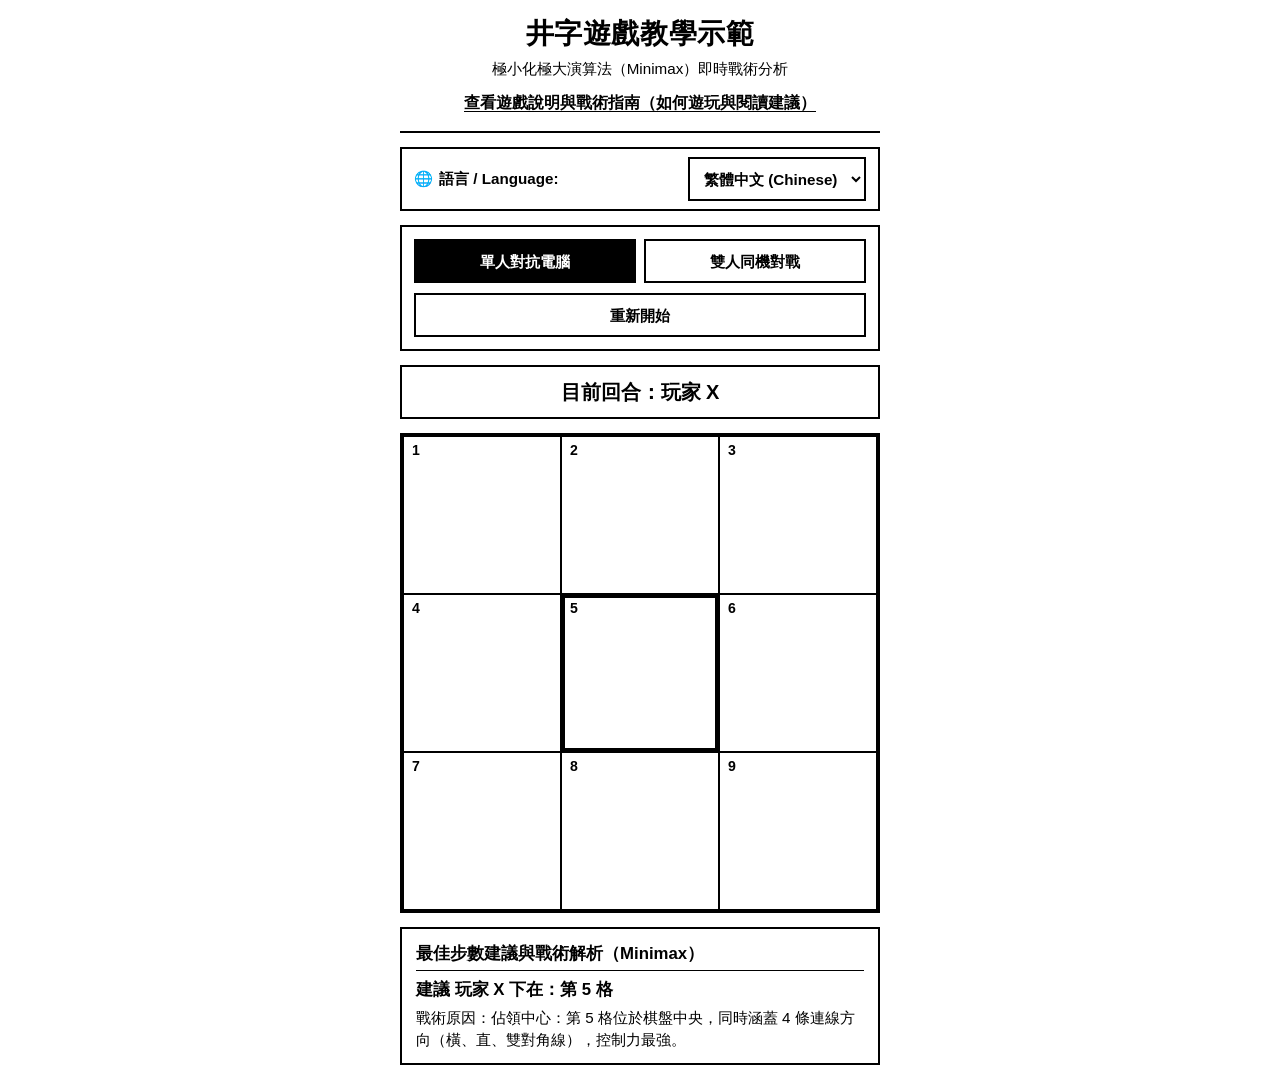
<file: index.html>
<!DOCTYPE html>
<html lang="zh-Hant">
<head>
  <meta charset="UTF-8" />
  <meta name="viewport" content="width=device-width, initial-scale=1.0, viewport-fit=cover" />
  <title id="page-title">井字遊戲教學示範（Tic-Tac-Toe）</title>
  <link rel="stylesheet" href="style.css" />
</head>
<body>
  <main class="container">
    <header>
      <h1 id="header-title">井字遊戲教學示範</h1>
      <p class="subtitle" id="header-subtitle">極小化極大演算法（Minimax）即時戰術分析</p>
      <div class="help-link-wrapper">
        <a href="help.html" id="help-link" class="help-link">查看遊戲說明與戰術指南（如何遊玩與閱讀建議）</a>
      </div>
    </header>

    <section class="lang-bar" aria-label="語言切換 / Language Selection">
      <label for="lang-select" class="lang-label" id="lang-label">
        <span aria-hidden="true">🌐</span> 語言 / Language:
      </label>
      <select id="lang-select" class="lang-select" aria-labelledby="lang-label">
        <option value="zh-Hant">繁體中文 (Chinese)</option>
        <option value="en">English</option>
        <option value="ja">日本語 (Japanese)</option>
        <option value="id">Bahasa Indonesia</option>
      </select>
    </section>

    <section class="controls" aria-label="遊戲控制面板">
      <div class="mode-group" role="group" aria-label="對戰模式選擇" id="mode-group">
        <button type="button" id="mode-pve" class="active" aria-pressed="true">
          單人對抗電腦
        </button>
        <button type="button" id="mode-pvp" aria-pressed="false">
          雙人同機對戰
        </button>
      </div>
      <button type="button" id="restart-btn">重新開始</button>
    </section>

    <section id="status-display" class="status-box" aria-live="polite">
      目前回合：玩家 X
    </section>

    <section class="board" id="board" role="grid" aria-label="井字遊戲棋盤（格子編號 1 至 9）">
      <button type="button" class="cell" data-index="0" aria-label="第 1 格，空白">
        <span class="cell-number">1</span>
        <span class="cell-mark"></span>
      </button>
      <button type="button" class="cell" data-index="1" aria-label="第 2 格，空白">
        <span class="cell-number">2</span>
        <span class="cell-mark"></span>
      </button>
      <button type="button" class="cell" data-index="2" aria-label="第 3 格，空白">
        <span class="cell-number">3</span>
        <span class="cell-mark"></span>
      </button>
      <button type="button" class="cell" data-index="3" aria-label="第 4 格，空白">
        <span class="cell-number">4</span>
        <span class="cell-mark"></span>
      </button>
      <button type="button" class="cell" data-index="4" aria-label="第 5 格，空白">
        <span class="cell-number">5</span>
        <span class="cell-mark"></span>
      </button>
      <button type="button" class="cell" data-index="5" aria-label="第 6 格，空白">
        <span class="cell-number">6</span>
        <span class="cell-mark"></span>
      </button>
      <button type="button" class="cell" data-index="6" aria-label="第 7 格，空白">
        <span class="cell-number">7</span>
        <span class="cell-mark"></span>
      </button>
      <button type="button" class="cell" data-index="7" aria-label="第 8 格，空白">
        <span class="cell-number">8</span>
        <span class="cell-mark"></span>
      </button>
      <button type="button" class="cell" data-index="8" aria-label="第 9 格，空白">
        <span class="cell-number">9</span>
        <span class="cell-mark"></span>
      </button>
    </section>

    <section class="advisor-box" id="advisor-box" aria-live="polite">
      <div class="advisor-title" id="advisor-title">最佳步數建議與戰術解析（Minimax）</div>
      <div class="advisor-move" id="advisor-move">建議下在第 5 格</div>
      <div class="advisor-reason" id="advisor-reason">
        戰術原因：佔領中心（第 5 格涵蓋 4 條連線方向，控制力最強）。
      </div>
    </section>
  </main>

  <script src="script.js"></script>
</body>
</html>
</file>
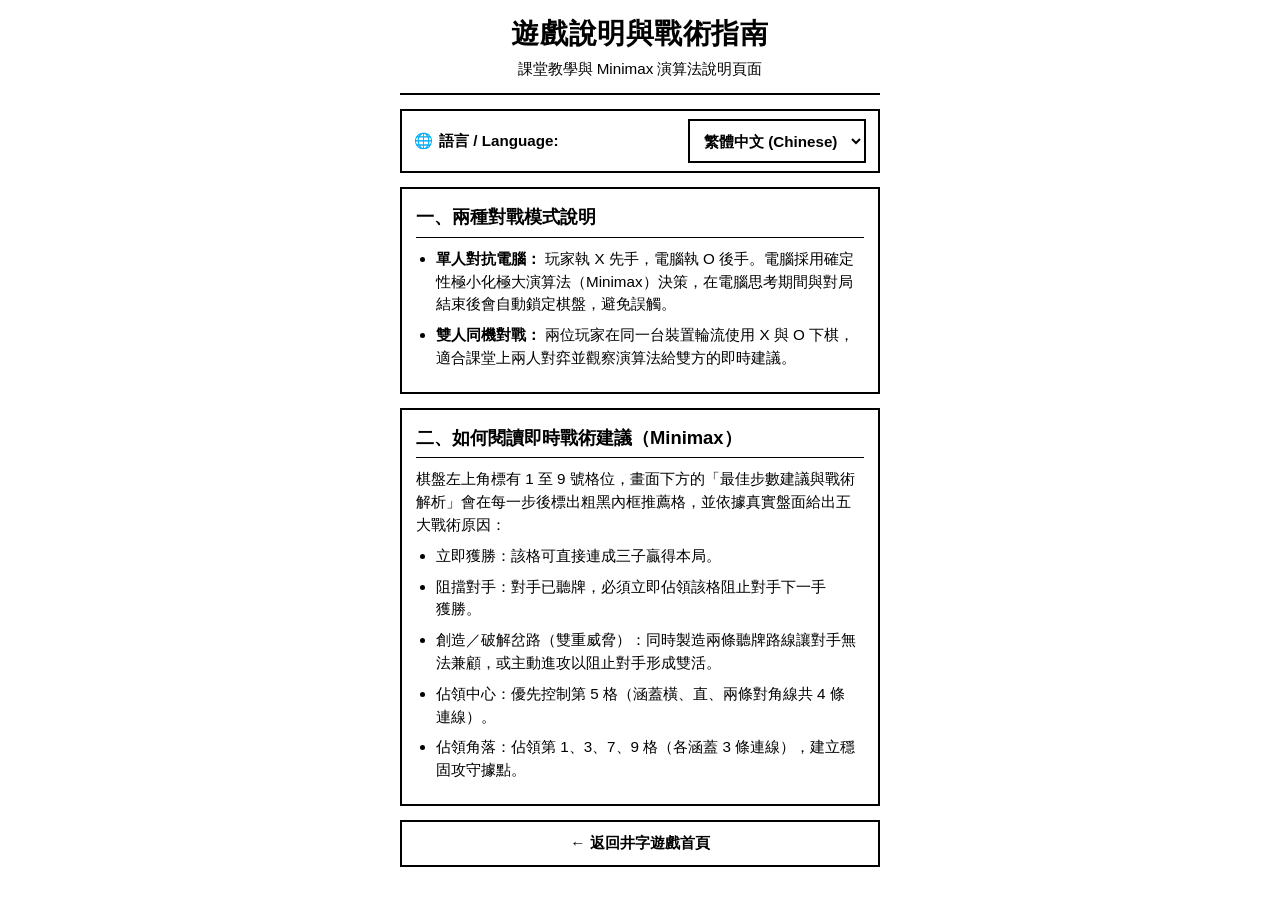
<file: help.html>
<!DOCTYPE html>
<html lang="zh-Hant">
<head>
  <meta charset="UTF-8" />
  <meta name="viewport" content="width=device-width, initial-scale=1.0, viewport-fit=cover" />
  <title id="page-title">遊戲說明與戰術指南 — 井字遊戲教學示範</title>
  <link rel="stylesheet" href="style.css" />
</head>
<body>
  <main class="container">
    <header>
      <h1 id="header-title">遊戲說明與戰術指南</h1>
      <p class="subtitle" id="header-subtitle">課堂教學與 Minimax 演算法說明頁面</p>
    </header>

    <section class="lang-bar" aria-label="語言切換 / Language Selection">
      <label for="lang-select" class="lang-label" id="lang-label">
        <span aria-hidden="true">🌐</span> 語言 / Language:
      </label>
      <select id="lang-select" class="lang-select" aria-labelledby="lang-label">
        <option value="zh-Hant">繁體中文 (Chinese)</option>
        <option value="en">English</option>
        <option value="ja">日本語 (Japanese)</option>
        <option value="id">Bahasa Indonesia</option>
      </select>
    </section>

    <section class="help-section" aria-label="對戰模式說明" id="sec-modes">
      <h2 id="sec1-title">一、兩種對戰模式說明</h2>
      <ul>
        <li>
          <strong id="mode-pve-title">單人對抗電腦：</strong>
          <span id="mode-pve-desc">玩家執 <code>X</code> 先手，電腦執 <code>O</code> 後手。電腦採用確定性極小化極大演算法（Minimax）決策，在電腦思考期間與對局結束後會自動鎖定棋盤，避免誤觸。</span>
        </li>
        <li>
          <strong id="mode-pvp-title">雙人同機對戰：</strong>
          <span id="mode-pvp-desc">兩位玩家在同一台裝置輪流使用 <code>X</code> 與 <code>O</code> 下棋，適合課堂上兩人對弈並觀察演算法給雙方的即時建議。</span>
        </li>
      </ul>
    </section>

    <section class="help-section" aria-label="如何閱讀戰術建議" id="sec-tactics">
      <h2 id="sec2-title">二、如何閱讀即時戰術建議（Minimax）</h2>
      <p id="sec2-intro" style="margin-bottom: 8px;">
        棋盤左上角標有 <strong>1 至 9 號</strong>格位，畫面下方的「最佳步數建議與戰術解析」會在每一步後標出粗黑內框推薦格，並依據真實盤面給出五大戰術原因：
      </p>
      <ul>
        <li id="tactic-win"><strong>立即獲勝</strong>：該格可直接連成三子贏得本局。</li>
        <li id="tactic-block"><strong>阻擋對手</strong>：對手已聽牌，必須立即佔領該格阻止對手下一手獲勝。</li>
        <li id="tactic-fork"><strong>創造／破解岔路（雙重威脅）</strong>：同時製造兩條聽牌路線讓對手無法兼顧，或主動進攻以阻止對手形成雙活。</li>
        <li id="tactic-center"><strong>佔領中心</strong>：優先控制第 5 格（涵蓋橫、直、兩條對角線共 4 條連線）。</li>
        <li id="tactic-corner"><strong>佔領角落</strong>：佔領第 1、3、7、9 格（各涵蓋 3 條連線），建立穩固攻守據點。</li>
      </ul>
    </section>

    <a class="nav-link" href="index.html" id="back-link">← 返回井字遊戲首頁</a>
  </main>

  <script>
    (() => {
      const HELP_TRANSLATIONS = {
        'zh-Hant': {
          pageTitle: '遊戲說明與戰術指南 — 井字遊戲教學示範',
          headerTitle: '遊戲說明與戰術指南',
          headerSubtitle: '課堂教學與 Minimax 演算法說明頁面',
          langLabel: '語言 / Language:',
          sec1Title: '一、兩種對戰模式說明',
          modePveTitle: '單人對抗電腦：',
          modePveDesc: '玩家執 X 先手，電腦執 O 後手。電腦採用確定性極小化極大演算法（Minimax）決策，在電腦思考期間與對局結束後會自動鎖定棋盤，避免誤觸。',
          modePvpTitle: '雙人同機對戰：',
          modePvpDesc: '兩位玩家在同一台裝置輪流使用 X 與 O 下棋，適合課堂上兩人對弈並觀察演算法給雙方的即時建議。',
          sec2Title: '二、如何閱讀即時戰術建議（Minimax）',
          sec2Intro: '棋盤左上角標有 1 至 9 號格位，畫面下方的「最佳步數建議與戰術解析」會在每一步後標出粗黑內框推薦格，並依據真實盤面給出五大戰術原因：',
          tacticWin: '立即獲勝：該格可直接連成三子贏得本局。',
          tacticBlock: '阻擋對手：對手已聽牌，必須立即佔領該格阻止對手下一手獲勝。',
          tacticFork: '創造／破解岔路（雙重威脅）：同時製造兩條聽牌路線讓對手無法兼顧，或主動進攻以阻止對手形成雙活。',
          tacticCenter: '佔領中心：優先控制第 5 格（涵蓋橫、直、兩條對角線共 4 條連線）。',
          tacticCorner: '佔領角落：佔領第 1、3、7、9 格（各涵蓋 3 條連線），建立穩固攻守據點。',
          backLink: '← 返回井字遊戲首頁',
        },
        'en': {
          pageTitle: 'Game Instructions & Tactical Guide — Tic-Tac-Toe Classroom Demo',
          headerTitle: 'Game Instructions & Tactical Guide',
          headerSubtitle: 'Classroom Tutorial & Minimax Algorithm Guide',
          langLabel: 'Language:',
          sec1Title: '1. Game Modes Explanation',
          modePveTitle: '1 Player vs Computer: ',
          modePveDesc: 'Player plays X first, Computer plays O second. The computer uses a deterministic Minimax algorithm. The board locks during computer turns and after game over to prevent accidental clicks.',
          modePvpTitle: '2 Players (Pass & Play): ',
          modePvpDesc: 'Two players take turns on the same device using X and O, perfect for classroom demonstrations and observing the Minimax advisor for both sides.',
          sec2Title: '2. How to Read Real-time Tactical Advice (Minimax)',
          sec2Intro: 'Cells are numbered 1 to 9 in the top-left corner. The tactical analysis panel highlights the recommended cell with a bold inner border and provides truthful explanations based on 5 tactical categories:',
          tacticWin: 'Immediate Win: Completes 3-in-a-row to win immediately.',
          tacticBlock: 'Block Opponent: Opponent threatens to win; you must occupy that cell to block them.',
          tacticFork: 'Create / Prevent Fork (Double Threat): Creates two winning paths at once, or actively stops the opponent from setting up a double threat.',
          tacticCenter: 'Take the Center: Controls cell 5 (covering 4 winning lines across rows, columns, and diagonals).',
          tacticCorner: 'Take a Corner: Secures cells 1, 3, 7, or 9 (covering 3 lines each) to establish a solid foundation.',
          backLink: '← Back to Tic-Tac-Toe Home',
        },
        'ja': {
          pageTitle: 'ゲーム説明と戦術ガイド — 三目並べ学習デモ',
          headerTitle: 'ゲーム説明と戦術ガイド',
          headerSubtitle: '授業用チュートリアルと Minimax アルゴリズム解説',
          langLabel: '言語 / Language:',
          sec1Title: '1. 2つの対戦モードの説明',
          modePveTitle: '1人プレイ（vs コンピュータ）：',
          modePveDesc: 'プレイヤーが X（先手）、コンピュータが O（後手）を担当します。コンピュータは確定的なミニマックス法（Minimax）を用いて思考します。思考中および終局後は誤操作防止のため盤面がロックされます。',
          modePvpTitle: '2人プレイ（交互に対局）：',
          modePvpDesc: '1台の端末で2人のプレイヤーが交互に X と O を打って対戦します。授業での対戦や、双方へのリアルタイムAI助言を観察するのに最適です。',
          sec2Title: '2. リアルタイム戦術解説（Minimax）の読み方',
          sec2Intro: '盤面の左上には 1〜9 のマス番号がついています。下部の戦術解説エリアには黒い枠線でおすすめマスが表示され、盤面に応じた5大戦術理由を解説します：',
          tacticWin: '即時勝利：そのマスに打つことで直ちに3目並び、勝利が確定します。',
          tacticBlock: '相手の阻止：相手がマスでリーチをかけているため、直ちにそのマスを塞ぎます。',
          tacticFork: '岔路（両建て）の作成・阻止：相手が同時に防ぎきれない2つのリーチを同時に作るか、相手の両建てを未然に防ぎます。',
          tacticCenter: '中央を確保：4方向のラインに関与する第5マスを最優先で抑えます。',
          tacticCorner: '角を確保：第1、3、7、9マス（各3方向）を押さえて攻守の拠点を築きます。',
          backLink: '← 三目並べトップに戻る',
        },
        'id': {
          pageTitle: 'Panduan Permainan & Taktik — Demonstrasi Kelas Tic-Tac-Toe',
          headerTitle: 'Panduan Permainan & Taktik',
          headerSubtitle: 'Tutorial Kelas & Panduan Algoritma Minimax',
          langLabel: 'Bahasa:',
          sec1Title: '1. Penjelasan Dua Mode Permainan',
          modePveTitle: '1 Pemain vs Komputer: ',
          modePveDesc: 'Pemain memainkan X (pertama), Komputer memainkan O (kedua). Komputer menggunakan algoritma Minimax deterministik. Papan terkunci selama komputer berpikir dan setelah permainan selesai untuk mencegah salah klik.',
          modePvpTitle: '2 Pemain (Satu Perangkat): ',
          modePvpDesc: 'Dua pemain bergiliran pada perangkat yang sama menggunakan X dan O, cocok untuk demonstrasi kelas dan mengamati saran Minimax untuk kedua pihak.',
          sec2Title: '2. Cara Membaca Saran Taktis Real-time (Minimax)',
          sec2Intro: 'Petak diberi nomor 1 sampai 9 di sudut kiri atas. Panel analisis di bawah menyorot petak yang direkomendasikan dengan bingkai hitam tebal dan menjelaskan 5 kategori taktis:',
          tacticWin: 'Menang Langsung: Membentuk 3 sebaris untuk langsung menang.',
          tacticBlock: 'Blokir Lawan: Lawan mengancam menang; harus mengamankan petak tersebut untuk memblokirnya.',
          tacticFork: 'Buat / Cegah Cabang (Ancaman Ganda): Membuat dua jalur kemenangan sekaligus, atau mencegah lawan membuat ancaman ganda.',
          tacticCenter: 'Kuasai Tengah: Mengontrol petak 5 (mencakup 4 arah garis horizontal, vertikal, dan diagonal).',
          tacticCorner: 'Kuasai Sudut: Mengamankan petak 1, 3, 7, atau 9 (masing-masing 3 jalur) untuk membangun posisi kuat.',
          backLink: '← Kembali ke Beranda Tic-Tac-Toe',
        },
      };

      const langSelect = document.getElementById('lang-select');
      let currentLang = 'zh-Hant';

      try {
        const saved = localStorage.getItem('ttt_lang');
        if (saved && HELP_TRANSLATIONS[saved]) {
          currentLang = saved;
        }
      } catch (e) {}

      function render(lang) {
        const d = HELP_TRANSLATIONS[lang] || HELP_TRANSLATIONS['zh-Hant'];
        document.documentElement.lang = lang;
        document.getElementById('page-title').textContent = d.pageTitle;
        document.getElementById('header-title').textContent = d.headerTitle;
        document.getElementById('header-subtitle').textContent = d.headerSubtitle;
        document.getElementById('lang-label').innerHTML = `<span aria-hidden="true">🌐</span> ${d.langLabel}`;
        document.getElementById('sec1-title').textContent = d.sec1Title;
        document.getElementById('mode-pve-title').textContent = d.modePveTitle;
        document.getElementById('mode-pve-desc').textContent = d.modePveDesc;
        document.getElementById('mode-pvp-title').textContent = d.modePvpTitle;
        document.getElementById('mode-pvp-desc').textContent = d.modePvpDesc;
        document.getElementById('sec2-title').textContent = d.sec2Title;
        document.getElementById('sec2-intro').textContent = d.sec2Intro;
        document.getElementById('tactic-win').textContent = d.tacticWin;
        document.getElementById('tactic-block').textContent = d.tacticBlock;
        document.getElementById('tactic-fork').textContent = d.tacticFork;
        document.getElementById('tactic-center').textContent = d.tacticCenter;
        document.getElementById('tactic-corner').textContent = d.tacticCorner;
        document.getElementById('back-link').textContent = d.backLink;
        if (langSelect.value !== lang) {
          langSelect.value = lang;
        }
      }

      if (langSelect) {
        langSelect.addEventListener('change', (e) => {
          const l = e.target.value;
          currentLang = l;
          try {
            localStorage.setItem('ttt_lang', l);
          } catch (err) {}
          render(l);
        });
      }

      render(currentLang);
    })();
  </script>
</body>
</html>
</file>
<file: style.css>
* {
  box-sizing: border-box;
  margin: 0;
  padding: 0;
}

:root {
  --target-size: 44px;
}

body {
  background-color: #ffffff;
  color: #000000;
  font-family: -apple-system, BlinkMacSystemFont, "Noto Sans TC", "Segoe UI", Roboto, "Helvetica Neue", Arial, sans-serif;
  line-height: 1.5;
  padding-top: max(16px, env(safe-area-inset-top, 0px));
  padding-bottom: max(16px, env(safe-area-inset-bottom, 0px));
  padding-left: max(16px, env(safe-area-inset-left, 0px));
  padding-right: max(16px, env(safe-area-inset-right, 0px));
  display: flex;
  justify-content: center;
  overflow-wrap: break-word;
}

.container {
  width: 100%;
  max-width: 480px;
  display: flex;
  flex-direction: column;
  gap: 14px;
}

header {
  text-align: center;
  border-bottom: 2px solid #000000;
  padding-bottom: 12px;
}

h1 {
  font-size: clamp(1.4rem, 5vw, 1.75rem);
  font-weight: 800;
  letter-spacing: 0.02em;
  text-wrap: balance;
  line-height: 1.3;
}

.subtitle {
  font-size: clamp(0.85rem, 3vw, 0.95rem);
  margin-top: 6px;
  text-wrap: pretty;
}

.help-link-wrapper {
  margin-top: 6px;
}

.help-link {
  color: #000000;
  font-weight: 700;
  text-decoration: underline;
  text-underline-offset: 3px;
  display: inline-block;
  padding: 4px 2px;
}

.help-link:hover {
  background-color: #f0f0f0;
}

.lang-bar {
  display: flex;
  align-items: center;
  justify-content: space-between;
  gap: 8px;
  border: 2px solid #000000;
  padding: 8px 12px;
  background-color: #ffffff;
}

.lang-label {
  font-weight: 700;
  font-size: 0.95rem;
  display: flex;
  align-items: center;
  gap: 6px;
  user-select: none;
}

.lang-select {
  font-size: 0.95rem;
  font-weight: 700;
  padding: 6px 10px;
  border: 2px solid #000000;
  background-color: #ffffff;
  color: #000000;
  min-height: var(--target-size);
  cursor: pointer;
  border-radius: 0;
  max-width: 60%;
}

.lang-select:focus-visible {
  outline: 3px solid #000000;
  outline-offset: 2px;
}

.controls {
  display: flex;
  flex-direction: column;
  gap: 10px;
  border: 2px solid #000000;
  padding: 12px;
  background-color: #ffffff;
}

.mode-group {
  display: flex;
  gap: 8px;
  width: 100%;
}

button {
  background-color: #ffffff;
  color: #000000;
  border: 2px solid #000000;
  padding: 8px 14px;
  font-size: 0.95rem;
  font-weight: 700;
  cursor: pointer;
  transition: background-color 0.1s ease, color 0.1s ease;
  touch-action: manipulation;
  min-height: var(--target-size);
  display: inline-flex;
  align-items: center;
  justify-content: center;
  line-height: 1.25;
}

button:hover:not(:disabled) {
  background-color: #f0f0f0;
}

button.active {
  background-color: #000000;
  color: #ffffff;
}

button:focus-visible {
  outline: 3px solid #000000;
  outline-offset: 2px;
}

.mode-group button {
  flex: 1;
  text-align: center;
  padding: 8px 10px;
}

#restart-btn {
  width: 100%;
}

.status-box {
  border: 2px solid #000000;
  padding: 10px 14px;
  text-align: center;
  font-size: clamp(1.05rem, 4vw, 1.25rem);
  font-weight: 700;
  min-height: 54px;
  display: flex;
  align-items: center;
  justify-content: center;
  background-color: #ffffff;
  text-wrap: pretty;
  word-break: break-word;
  line-height: 1.35;
}

.board {
  display: grid;
  grid-template-columns: repeat(3, 1fr);
  gap: 0;
  border: 3px solid #000000;
  width: 100%;
  aspect-ratio: 1 / 1;
  background-color: #ffffff;
}

.cell {
  position: relative;
  border: 1.5px solid #000000;
  background-color: #ffffff;
  color: #000000;
  display: flex;
  align-items: center;
  justify-content: center;
  font-size: clamp(2.2rem, 11vw, 3.6rem);
  font-weight: 800;
  cursor: pointer;
  user-select: none;
  padding: 0;
  aspect-ratio: 1 / 1;
}

.cell:hover:not(:disabled) {
  background-color: #f5f5f5;
}

.cell:disabled {
  cursor: not-allowed;
  color: #000000;
}

.cell.winning-cell {
  background-color: #e6e6e6;
  text-decoration: underline;
}

.cell.recommended-cell:not(:disabled) {
  box-shadow: inset 0 0 0 3px #000000;
}

.cell-number {
  position: absolute;
  top: 6px;
  left: 8px;
  font-size: clamp(0.72rem, 2.6vw, 0.88rem);
  font-weight: 700;
  line-height: 1;
  color: #000000;
}

.cell-mark {
  line-height: 1;
}

.advisor-box {
  border: 2px solid #000000;
  padding: 12px 14px;
  background-color: #ffffff;
}

.advisor-title {
  font-size: clamp(0.95rem, 3.5vw, 1.05rem);
  font-weight: 800;
  margin-bottom: 6px;
  border-bottom: 1px solid #000000;
  padding-bottom: 4px;
  text-wrap: balance;
}

.advisor-move {
  font-size: clamp(0.95rem, 3.5vw, 1.05rem);
  font-weight: 700;
  margin-bottom: 4px;
  text-wrap: pretty;
}

.advisor-reason {
  font-size: clamp(0.85rem, 3vw, 0.95rem);
  text-wrap: pretty;
  line-height: 1.45;
}

/* Help page styles */
.help-section {
  border: 2px solid #000000;
  padding: 14px;
  background-color: #ffffff;
}

.help-section h2 {
  font-size: clamp(1rem, 3.8vw, 1.15rem);
  font-weight: 800;
  border-bottom: 1px solid #000000;
  padding-bottom: 6px;
  margin-bottom: 10px;
  text-wrap: balance;
}

.help-section ul {
  padding-left: 20px;
}

.help-section li {
  margin-bottom: 8px;
  font-size: clamp(0.88rem, 3vw, 0.95rem);
  text-wrap: pretty;
  line-height: 1.5;
}

.help-section p {
  font-size: clamp(0.88rem, 3vw, 0.95rem);
  text-wrap: pretty;
  line-height: 1.5;
}

.nav-link {
  display: inline-flex;
  align-items: center;
  justify-content: center;
  color: #000000;
  background-color: #ffffff;
  border: 2px solid #000000;
  padding: 10px 16px;
  font-weight: 700;
  font-size: 0.95rem;
  text-decoration: none;
  text-align: center;
  min-height: var(--target-size);
  touch-action: manipulation;
  width: 100%;
}

.nav-link:hover {
  background-color: #f0f0f0;
}

.nav-link:focus-visible {
  outline: 3px solid #000000;
  outline-offset: 2px;
}

/* Mobile responsive optimizations (phones down to 320px) */
@media (max-width: 440px) {
  body {
    padding-top: max(10px, env(safe-area-inset-top, 0px));
    padding-bottom: max(10px, env(safe-area-inset-bottom, 0px));
    padding-left: max(8px, env(safe-area-inset-left, 0px));
    padding-right: max(8px, env(safe-area-inset-right, 0px));
  }

  .container {
    gap: 12px;
  }

  .mode-group {
    flex-direction: column;
  }

  .mode-group button {
    width: 100%;
  }

  .lang-bar {
    flex-direction: column;
    align-items: stretch;
  }

  .lang-select {
    width: 100%;
    max-width: 100%;
  }
}
</file>
